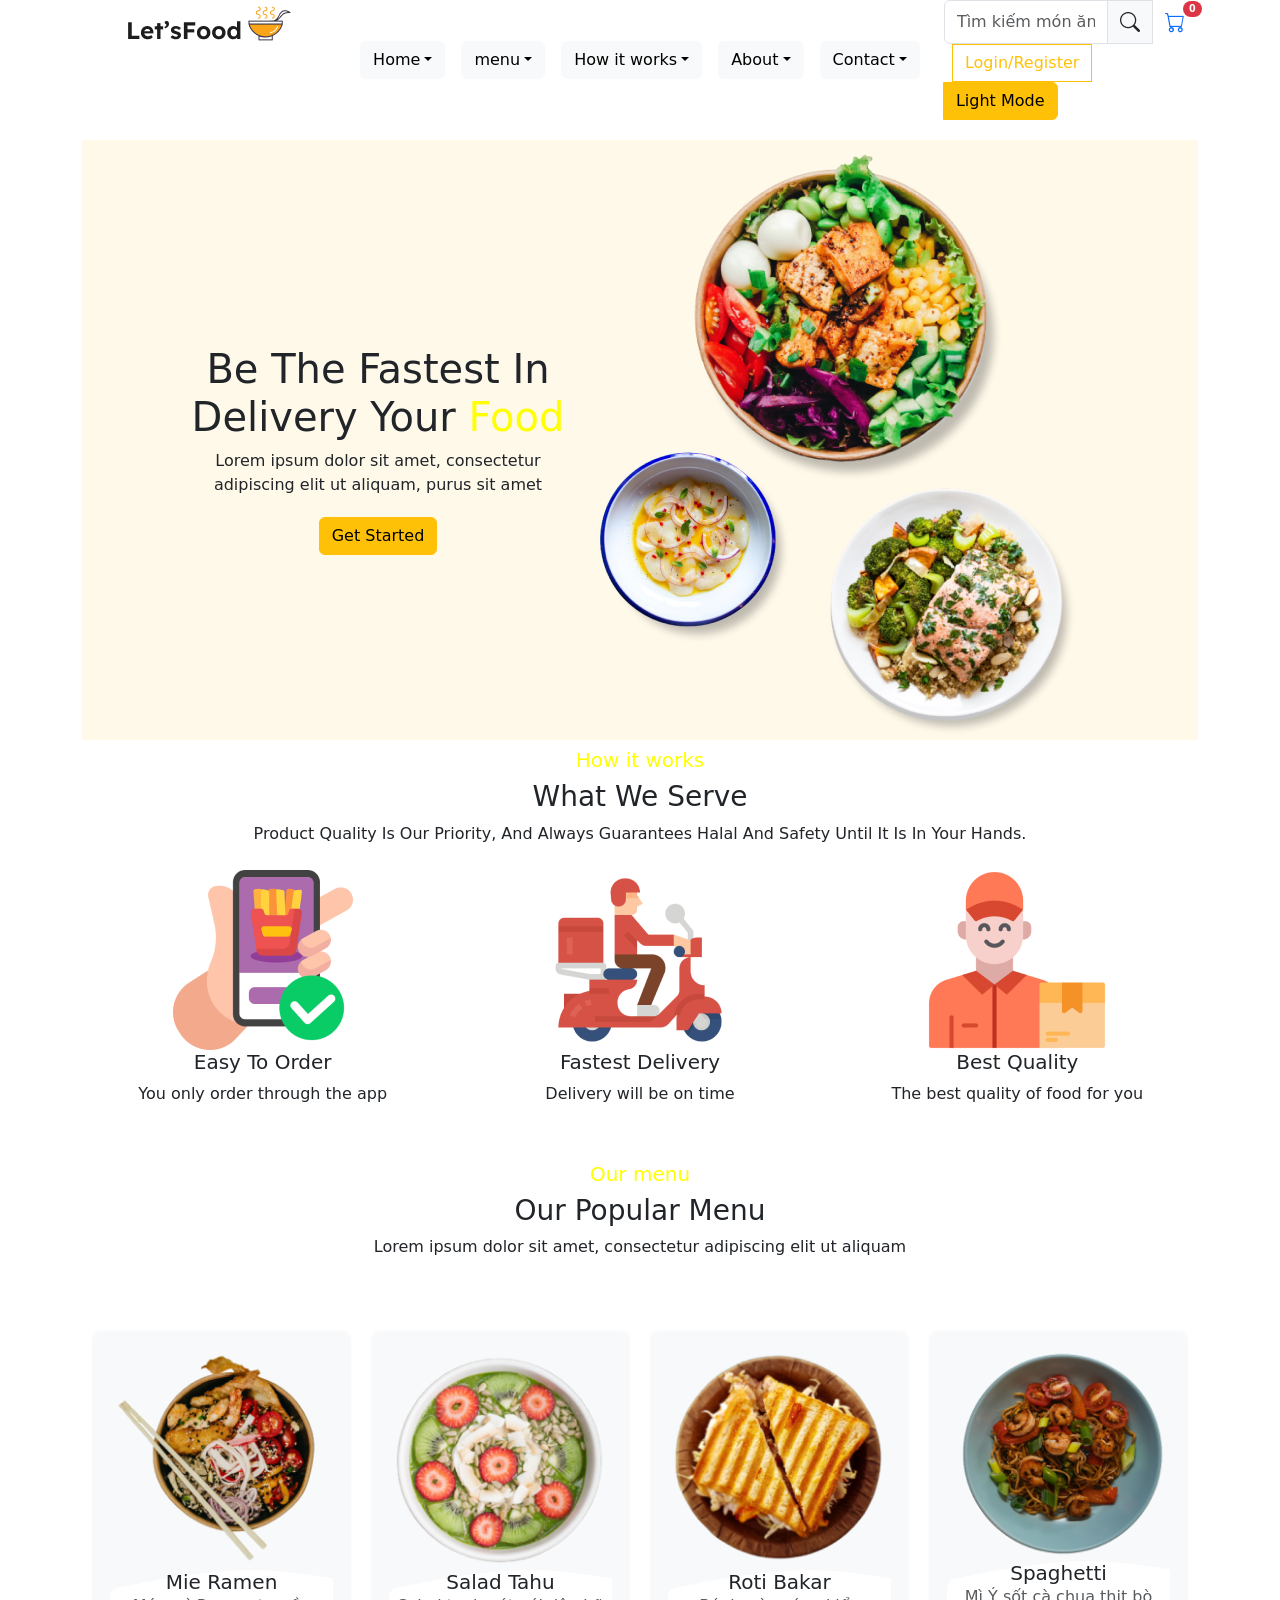
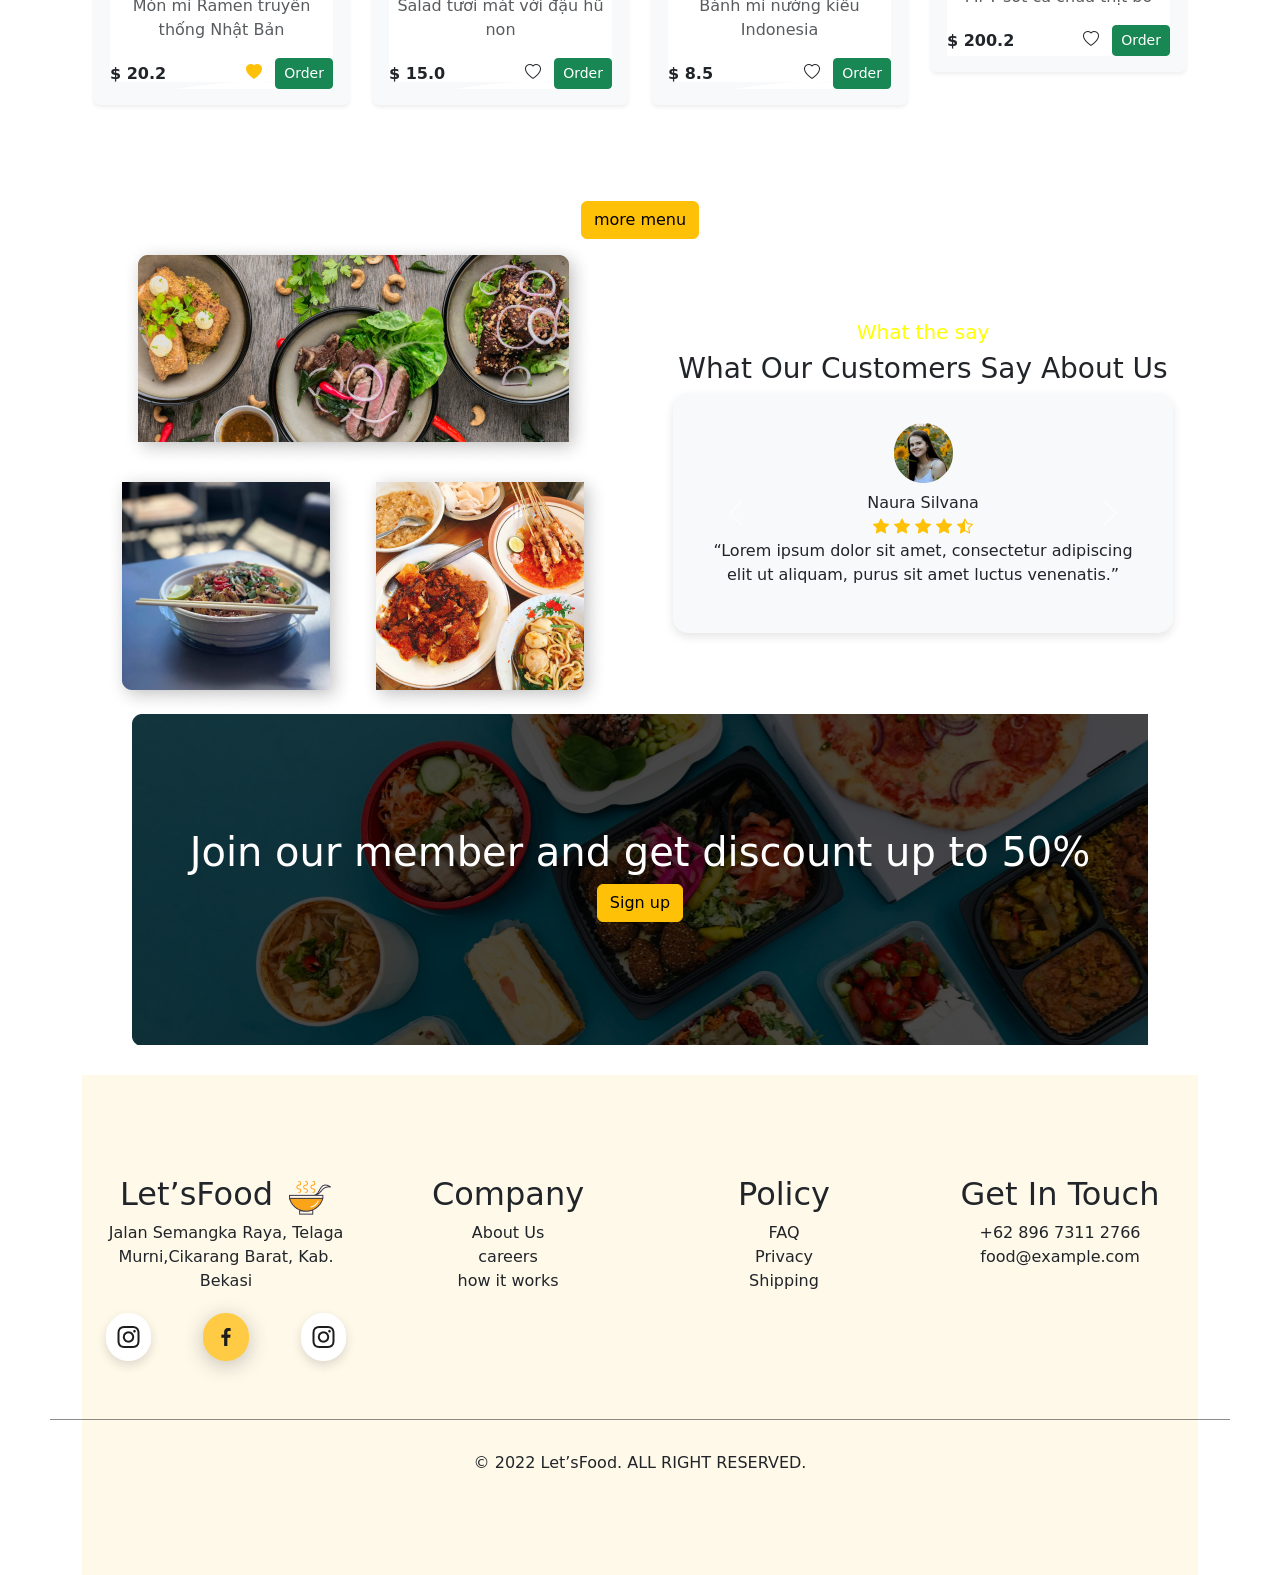
<file: index.html>
<!DOCTYPE html>
<html lang="en">

<head>
    <meta charset="UTF-8">
    <meta name="viewport" content="width=device-width, initial-scale=1.0">
    <title>Let'sFood - Trang Chủ</title>
    <link href="https://cdn.jsdelivr.net/npm/bootstrap@5.3.8/dist/css/bootstrap.min.css" rel="stylesheet"
        integrity="sha384-sRIl4kxILFvY47J16cr9ZwB07vP4J8+LH7qKQnuqkuIAvNWLzeN8tE5YBujZqJLB" crossorigin="anonymous">
    <link href="https://cdn.jsdelivr.net/npm/bootstrap-icons@1.11.3/font/bootstrap-icons.css" rel="stylesheet">
    <link rel="stylesheet" href="style.css">
</head>

<body>
    <div class="container text-center">
        <div class="row">
            <div class="col">
                <img src="./image/logo.png" alt="Logo">
            </div>
            <div class="justify-content-center col d-flex align-items-center gap-3">
                <div class="btn-group">
                    <button type="button" class="btn btn-light dropdown-toggle" data-bs-toggle="dropdown"
                        aria-expanded="false">Home</button>
                    <ul class="dropdown-menu">
                        <li><a class="dropdown-item" href="#">Action</a></li>
                        <li><a class="dropdown-item" href="#">Another action</a></li>
                        <li><a class="dropdown-item" href="#">Something else here</a></li>
                        <li><a class="dropdown-item" href="#">Separated link</a></li>
                    </ul>
                </div>

                <div class="btn-group">
                    <button type="button" class="btn btn-light dropdown-toggle" data-bs-toggle="dropdown"
                        aria-expanded="false">menu</button>
                    <ul class="dropdown-menu">
                        <li><a class="dropdown-item" href="#our-menu">Thực đơn</a></li>
                    </ul>
                </div>

                <div class="btn-group">
                    <button type="button" class="btn btn-light dropdown-toggle" data-bs-toggle="dropdown"
                        aria-expanded="false">How it works</button>
                    <ul class="dropdown-menu">
                        <li><a class="dropdown-item" href="#">Action</a></li>
                    </ul>
                </div>

                <div class="btn-group">
                    <button type="button" class="btn btn-light dropdown-toggle" data-bs-toggle="dropdown"
                        aria-expanded="false">About</button>
                    <ul class="dropdown-menu">
                        <li><a class="dropdown-item" href="#">Action</a></li>
                    </ul>
                </div>

                <div class="btn-group">
                    <button type="button" class="btn btn-light dropdown-toggle" data-bs-toggle="dropdown"
                        aria-expanded="false">Contact</button>
                    <ul class="dropdown-menu">
                        <li><a class="dropdown-item" href="#">Action</a></li>
                    </ul>
                </div>
            </div>

            <div class="col d-flex align-items-center justify-content-end gap-3">
                <div class="input-group">
                    <input type="text" class="form-control" placeholder="Tìm kiếm món ăn..."
                        aria-label="Tìm kiếm món ăn" aria-describedby="search-icon-addon">
                    <span class="input-group-text" id="search-icon-addon">
                        <i class="bi bi-search fs-5"></i>
                    </span>

                    <button type="button" class="btn btn-link" id="cart-btn" style="position: relative;" data-bs-toggle="modal" data-bs-target="#cartModal">
                        <i class="bi bi-cart fs-5"></i>
                        <span id="cart-count" class="badge rounded-pill bg-danger"
                            style="position: absolute; top: 0px; right: -5px; font-size: 0.6em;">0</span>
                    </button>

                    <a href="auth.html" class="btn btn-outline-warning mx-2">Login/Register</a>

                    <button type="button" class="btn btn-warning" title="Toggle Mode">Light Mode</button>
                </div>
            </div>
        </div>

        <div class="khunghero">
            <div class="row">
                <div class="btn-group col d-flex align-items-center justify-content-center">
                    <div class="chutronghero">
                        <h1>Be The Fastest In<br> Delivery Your <a style="color: yellow;">Food</a></h1>
                        <h7>Lorem ipsum dolor sit amet, consectetur <br> adipiscing elit ut aliquam, purus sit
                            amet</h7>
                        <div class="nuttronghero">
                            <button type="button" class="btn btn-warning" id="btn-get-started">Get Started</button>
                        </div>
                    </div>
                </div>
                <div class="col">
                    <img src="./image/img-hero.png" alt="hero">
                </div>
            </div>
        </div>

        <div class="btn-warning p-2 rounded-3 d-inline-block mb-3">
            <h5 style="color: yellow;">How it works</h5>
            <h3>What We Serve</h3>
            <h7>Product Quality Is Our Priority, And Always Guarantees Halal And Safety Until It Is In Your Hands.
            </h7>
            <br>
        </div>
        <div class="justify-content-center col d-flex align-items-center gap-3">
            <div class="col">
                <img src="./image/order 1.png" alt="order">
                <h5>Easy To Order</h5>
                <h7>You only order through the app</h7>
            </div>
            <div class="col">
                <img src="./image/delivery 1.png" alt="drive">
                <h5>Fastest Delivery</h5>
                <h7>Delivery will be on time</h7>
            </div>
            <div class="col">
                <img src="./image/courier 1.png" alt="courier">
                <h5>Best Quality</h5>
                <h7>The best quality of food for you</h7>
            </div>
        </div>

        <div class="btn-warning p-2 rounded-3 d-inline-block mb-3 mt-5">
            <h5 style="color: yellow;">Our menu</h5>
            <h3>Our Popular Menu</h3>
            <h7>Lorem ipsum dolor sit amet, consectetur adipiscing elit ut aliquam</h7><br>
        </div>

        <div class="container py-5" id="our-menu">
            <div class="row g-4 justify-content-center">

                <div class="col-md-3 col-sm-6">
                    <div class="shadow-sm p-3 mb-5 bg-body-tertiary rounded">
                        <img src="./image/unsplash_G6wx5j5-dR8.png" class="card-img-top" alt="Mie Ramen">
                        <div class="card-body">
                            <h5 class="card-title">Mie Ramen</h5>
                            <p class="card-text text-muted">Món mì Ramen truyền thống Nhật Bản</p>
                            <div class="d-flex justify-content-between align-items-center">
                                <span class="fw-bold price-value">$ 20.2</span>
                                <div>
                                    <i class="bi bi-heart-fill text-warning me-2"></i>
                                    <button type="button" class="btn btn-success btn-sm add-to-cart-btn">Order</button>
                                </div>
                            </div>
                        </div>
                    </div>
                </div>

                <div class="col-md-3 col-sm-6">
                    <div class="shadow-sm p-3 mb-5 bg-body-tertiary rounded">
                        <img src="./image/unsplash_zBONkjGFGko.png" class="card-img-top" alt="Salad Tahu">
                        <div class="card-body">
                            <h5 class="card-title">Salad Tahu</h5>
                            <p class="card-text text-muted">Salad tươi mát với đậu hũ non</p>
                            <div class="d-flex justify-content-between align-items-center">
                                <span class="fw-bold price-value">$ 15.0</span>
                                <div>
                                    <i class="bi bi-heart me-2"></i>
                                    <button type="button" class="btn btn-success btn-sm add-to-cart-btn">Order</button>
                                </div>
                            </div>
                        </div>
                    </div>
                </div>

                <div class="col-md-3 col-sm-6">
                    <div class="shadow-sm p-3 mb-5 bg-body-tertiary rounded">
                        <img src="./image/unsplash_SqYmTDQYMjo.png" class="card-img-top" alt="Roti Bakar">
                        <div class="card-body">
                            <h5 class="card-title">Roti Bakar</h5>
                            <p class="card-text text-muted">Bánh mì nướng kiểu Indonesia</p>
                            <div class="d-flex justify-content-between align-items-center">
                                <span class="fw-bold price-value">$ 8.5</span>
                                <div>
                                    <i class="bi bi-heart me-2"></i>
                                    <button type="button" class="btn btn-success btn-sm add-to-cart-btn">Order</button>
                                </div>
                            </div>
                        </div>
                    </div>
                </div>

                <div class="col-md-3 col-sm-6">
                    <div class="shadow-sm p-3 mb-5 bg-body-tertiary rounded">
                        <img src="./image/unsplash_vg2p2BK57bY.png" class="card-img-top" alt="Spaghetti">
                        <div class="card-body">
                            <h5 class="card-title">Spaghetti</h5>
                            <p class="card-text text-muted">Mì Ý sốt cà chua thịt bò</p>
                            <div class="d-flex justify-content-between align-items-center">
                                <span class="fw-bold price-value">$ 200.2</span>
                                <div>
                                    <i class="bi bi-heart me-2"></i>
                                    <button type="button" class="btn btn-success btn-sm add-to-cart-btn">Order</button>
                                </div>
                            </div>
                        </div>
                    </div>
                </div>

            </div>
        </div>

        <button type="button" class="btn btn-warning">more menu</button>

        <div class="justify-content-center col d-flex align-items-center gap-3">
            <div class="col">
                <img src="./image/unsplash_-YHSwy6uqvk.png" alt="chef">

                <div class="btn-group">
                    <img src="./image/unsplash_MGFPFWSZfgM.png" alt="chef">
                </div>
                <div class="btn-group">
                    <img src="./image/unsplash_K63facPD8gg.png" alt="chef">
                </div>

            </div>

            <div class="col">
                <h5 style="color: yellow;">What the say</h5>

                <h3>What Our Customers Say About Us</h3>

                <div class="Rectangle">
                    <div id="carouselExample" class="carousel slide">
                        <div class="carousel-inner">
                            <div class="carousel-item active">
                                <img src="./image/unsplash_Xbe20Z_DlDs.png" alt="Naura Silvana" class="review-img mb-2">
                                <div class="review-name">Naura Silvana</div>
                                <div class="stars">
                                    <i class="bi bi-star-fill text-warning"></i>
                                    <i class="bi bi-star-fill text-warning"></i>
                                    <i class="bi bi-star-fill text-warning"></i>
                                    <i class="bi bi-star-fill text-warning"></i>
                                    <i class="bi bi-star-half text-warning"></i>
                                </div>
                                <p class="review-text">
                                    “Lorem ipsum dolor sit amet, consectetur adipiscing elit ut aliquam, purus sit amet
                                    luctus venenatis.”
                                </p>
                            </div>

                            <div class="carousel-item">
                                <img src="./image/unsplash_Xbe20Z_DlDs2.png" alt="Joko Widodo" class="review-img mb-2">
                                <div class="review-name">Joko Widodo</div>
                                <div class="stars">
                                    <i class="bi bi-star-fill text-warning"></i>
                                    <i class="bi bi-star-fill text-warning"></i>
                                    <i class="bi bi-star-fill text-warning"></i>
                                    <i class="bi bi-star-fill text-warning"></i>
                                    <i class="bi bi-star-half text-warning"></i>
                                </div>
                                <p class="review-text">
                                    “Thực phẩm rất tươi ngon, giao hàng nhanh chóng và nhân viên phục vụ cực kỳ chuyên
                                    nghiệp.”
                                </p>
                            </div>
                        </div>
                        <button class="carousel-control-prev" type="button" data-bs-target="#carouselExample"
                            data-bs-slide="prev">
                            <span class="carousel-control-prev-icon" aria-hidden="true"></span>
                            <span class="visually-hidden">Previous</span>
                        </button>
                        <button class="carousel-control-next" type="button" data-bs-target="#carouselExample"
                            data-bs-slide="next">
                            <span class="carousel-control-next-icon" aria-hidden="true"></span>
                            <span class="visually-hidden">Next</span>
                        </button>
                    </div>
                </div>
            </div>
        </div>

        <div class="justify-content-center col d-flex align-items-center gap-3">
            <div class="khung">
                <h1 style="color: rgb(255, 255, 255);">Join our member and get discount up to 50% <br>
                    <button type="button" class="btn btn-warning">Sign up</button>
                </h1>
            </div>
        </div>

        <div class="khungbu">
            <div class="container text-center">
                <div class="row">
                    <div class="col">
                        <div class="btn-group d-flex align-items-center justify-content-center gap-3">
                            <h2>Let’sFood</h2>
                            <img src="./image/Group.png" alt="social">
                        </div>
                        <h7>Jalan Semangka Raya, Telaga Murni,Cikarang Barat, Kab. Bekasi</h7>
                        <div class="btn-group d-flex align-items-center justify-content-center gap-3">
                            <img src="./image/akar-icons_instagram-fill.png" alt="">
                            <img src="./image/bx_bxl-facebook.png" alt="">
                            <img src="./image/akar-icons_instagram-fill.png" alt="">
                        </div>
                    </div>

                    <div class="col">
                        <h2>Company</h2>
                        <h7>About Us<br>
                            careers<br>
                            how it works<br>
                        </h7>
                    </div>

                    <div class="col">
                        <h2>Policy</h2>
                        <h7>FAQ<br>
                            Privacy<br>
                            Shipping<br>
                        </h7>
                    </div>

                    <div class="col">
                        <h2>Get In Touch</h2>
                        <h7>+62 896 7311 2766<br>
                            food@example.com<br>
                        </h7>

                    </div>
                    <div class="daugach">
                        <img src="./image/Line 1.png" alt="">
                    </div>

                    <div class="daugach">
                        <h7>© 2022 Let’sFood. ALL RIGHT RESERVED.</h7>
                    </div>

                </div>
            </div>
        </div>
    </div>


    <div class="modal fade" id="cartModal" tabindex="-1" aria-labelledby="cartModalLabel" aria-hidden="true">
        <div class="modal-dialog modal-dialog-centered modal-lg">
            <div class="modal-content">
                <div class="modal-header">
                    <h5 class="modal-title" id="cartModalLabel"><i class="bi bi-cart-fill text-warning me-2"></i> Giỏ hàng của bạn</h5>
                    <button type="button" class="btn-close" data-bs-dismiss="modal" aria-label="Close"></button>
                </div>
                <div class="modal-body">
                    <div id="cart-items">
                        <p class="text-muted text-center" id="empty-cart-message">Giỏ hàng trống. Hãy thêm món ăn vào!</p>
                    </div>
                    <hr>
                    <div class="d-flex justify-content-between fw-bold fs-5">
                        <span>Tổng cộng:</span>
                        <span id="cart-total">$ 0.00</span>
                    </div>
                </div>
                <div class="modal-footer">
                    <button type="button" class="btn btn-secondary" data-bs-dismiss="modal">Tiếp tục mua sắm</button>
                    <button type="button" class="btn btn-warning" id="checkout-btn">Đặt hàng ngay</button>
                </div>
            </div>
        </div>
    </div>
    <script src="https://cdn.jsdelivr.net/npm/bootstrap@5.3.8/dist/js/bootstrap.bundle.min.js"
        integrity="sha384-FKyoEForCGlyvwx9Hj09JcYn3nv7wiPVlz7YYwJrWVcXK/BmnVDxM+D2scQbITxI"
        crossorigin="anonymous"></script>
    <script src="Demo.js"></script>

    <script>
        // Shopping Cart Logic
        let cart = [];

        // Get DOM elements
        const addToCartButtons = document.querySelectorAll('.add-to-cart-btn');
        const cartCountElement = document.getElementById('cart-count');
        const cartItemsElement = document.getElementById('cart-items');
        const cartTotalElement = document.getElementById('cart-total');
        const emptyCartMessage = document.getElementById('empty-cart-message');

        // Function to update the cart UI (badge, list, total)
        function updateCartUI() {
            // 1. Update Cart Count Badge
            const totalItems = cart.reduce((total, item) => total + item.quantity, 0);
            cartCountElement.textContent = totalItems;

            // 2. Update Cart Modal Content
            cartItemsElement.innerHTML = '';
            let total = 0;

            if (cart.length === 0) {
                emptyCartMessage.style.display = 'block';
            } else {
                emptyCartMessage.style.display = 'none';
                cart.forEach(item => {
                    // Ensure price is a number for calculation
                    const itemPrice = parseFloat(item.price);
                    const itemTotal = itemPrice * item.quantity;
                    total += itemTotal;

                    const cartItemDiv = document.createElement('div');
                    cartItemDiv.classList.add('d-flex', 'justify-content-between', 'align-items-center', 'py-2', 'border-bottom');
                    cartItemDiv.innerHTML = `
                        <div class="d-flex align-items-center">
                            <span class="badge bg-warning me-2">${item.quantity}</span>
                            <span class="fw-semibold">${item.name}</span>
                        </div>
                        <span class="text-muted">$ ${itemTotal.toFixed(2)}</span>
                    `;
                    cartItemsElement.appendChild(cartItemDiv);
                });
            }

            // 3. Update Total Price
            cartTotalElement.textContent = `$ ${total.toFixed(2)}`;
        }

        // Function to handle adding items to the cart
        function addToCart(event) {
            const cardBody = event.target.closest('.card-body');
            if (!cardBody) return;

            // 1. Extract food name and price
            const foodName = cardBody.querySelector('.card-title').textContent.trim();
            // Remove '$' and convert to float
            const priceText = cardBody.querySelector('.fw-bold').textContent.replace('$', '').trim();
            const foodPrice = parseFloat(priceText);

            if (isNaN(foodPrice)) {
                console.error('Không thể tìm thấy hoặc phân tích cú pháp giá món ăn.');
                return;
            }

            // 2. Add or update item in cart array
            const existingItem = cart.find(item => item.name === foodName);

            if (existingItem) {
                existingItem.quantity += 1;
            } else {
                cart.push({
                    name: foodName,
                    price: foodPrice.toFixed(2), // Store as fixed decimal for consistency
                    quantity: 1
                });
            }

            // 3. Simple visual feedback on button
            event.target.textContent = 'Đã thêm!';
            event.target.classList.remove('btn-success');
            event.target.classList.add('btn-secondary');
            setTimeout(() => {
                event.target.textContent = 'Order';
                event.target.classList.remove('btn-secondary');
                event.target.classList.add('btn-success');
            }, 500);

            // 4. Update the UI
            updateCartUI();
        }

        // Attach event listener to all 'Order' buttons
        addToCartButtons.forEach(button => {
            button.addEventListener('click', addToCart);
        });

        // Function for the Checkout button
        document.getElementById('checkout-btn').addEventListener('click', () => {
            if (cart.length > 0) {
                alert(`Đơn hàng của bạn đã được gửi đi! Tổng cộng: ${cartTotalElement.textContent}. Chúng tôi sẽ giao hàng nhanh nhất!`);
                
                // Clear the cart
                cart = [];
                updateCartUI();
                
                // Hide the modal (using Bootstrap's native JS)
                const cartModalElement = document.getElementById('cartModal');
                const cartModal = bootstrap.Modal.getInstance(cartModalElement) || new bootstrap.Modal(cartModalElement);
                cartModal.hide();

            } else {
                alert('Giỏ hàng trống. Vui lòng thêm món ăn để đặt hàng.');
            }
        });

        // Initial UI update when the page loads
        updateCartUI();
    </script>
    </body>

</html>
</file>
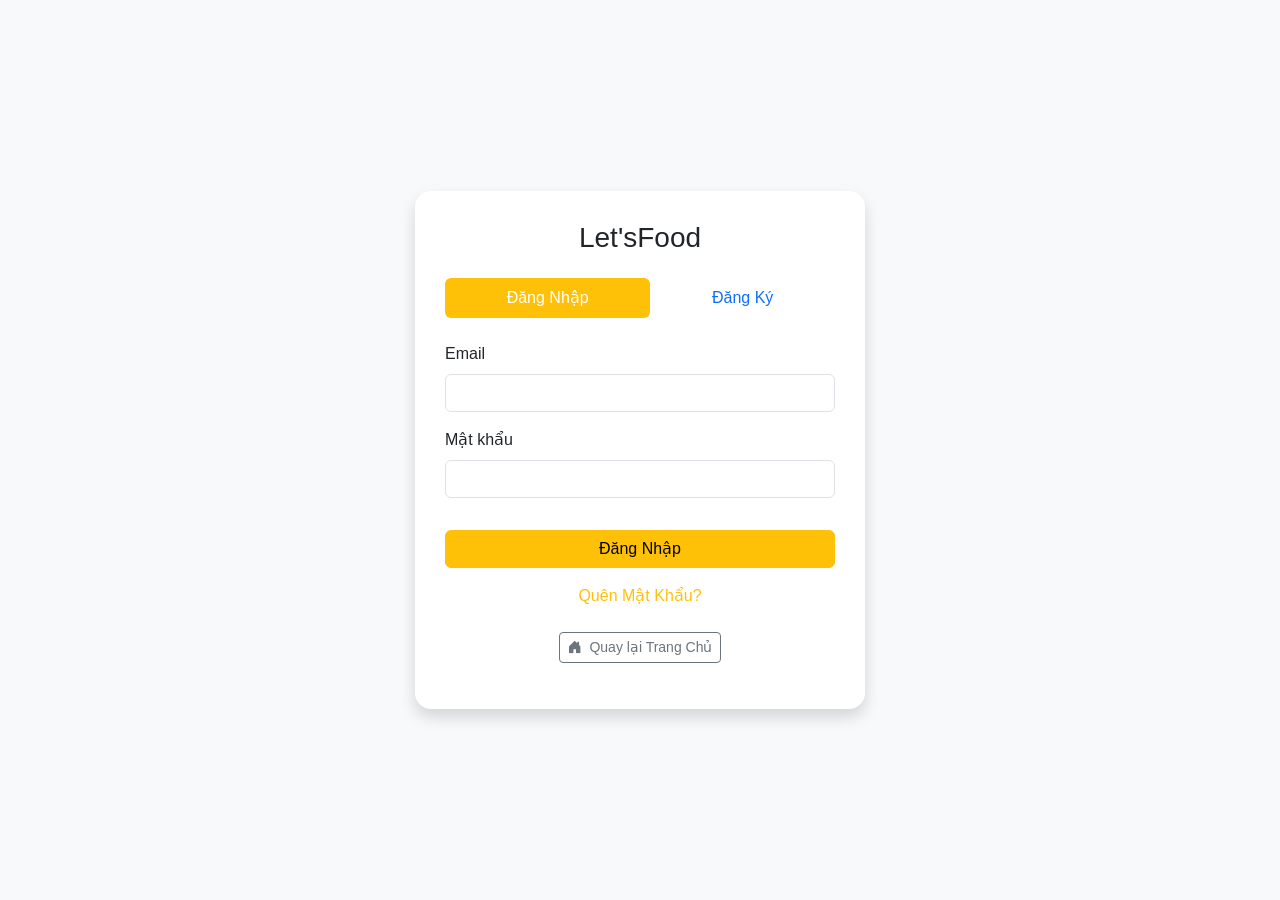
<file: auth.html>
<!DOCTYPE html>
<html lang="en">
<head>
    <meta charset="UTF-8">
    <meta name="viewport" content="width=device-width, initial-scale=1.0">
    <title>Đăng Nhập | Đăng Ký - Let’sFood</title>
    <link href="https://cdn.jsdelivr.net/npm/bootstrap@5.3.8/dist/css/bootstrap.min.css" rel="stylesheet"
        integrity="sha384-sRIl4kxILFvY47J16cr9ZwB07vP4J8+LH7qKQnuqkuIAvNWLzeN8tE5YBujZqJLB" crossorigin="anonymous">
    <link href="https://cdn.jsdelivr.net/npm/bootstrap-icons@1.11.3/font/bootstrap-icons.css" rel="stylesheet">
    <link rel="stylesheet" href="style.css"> 
    <style>
        body {
            display: flex;
            justify-content: center;
            align-items: center;
            min-height: 100vh;
            background-color: #f8f9fa; 
            font-family: Arial, sans-serif;
        }
        .auth-container {
            width: 100%;
            max-width: 450px;
            padding: 30px;
            box-shadow: 0 0.5rem 1rem rgba(0,0,0,0.15);
            border-radius: 1rem;
            background-color: white;
        }
        /* Style cho Dark Mode (nếu có) */
        .dark-mode .auth-container {
            background-color: #212529;
            color: #f8f9fa;
        }
        .dark-mode .form-control {
            background-color: #343a40;
            color: #f8f9fa;
            border-color: #495057;
        }
        .dark-mode .nav-link {
            color: #f8f9fa !important;
        }
        .dark-mode .nav-link.active {
            background-color: #ffc107 !important;
            color: #212529 !important;
        }
    </style>
</head>
<body>
    <div class="auth-container">
        <h3 class="text-center mb-4">Let'sFood</h3>
        
        <ul class="nav nav-pills nav-fill mb-4" id="authTab" role="tablist">
            <li class="nav-item" role="presentation">
                <button class="nav-link active bg-warning" id="login-tab" data-bs-toggle="pill" data-bs-target="#login-pane" type="button" role="tab" aria-controls="login-pane" aria-selected="true">Đăng Nhập</button>
            </li>
            <li class="nav-item" role="presentation">
                <button class="nav-link" id="register-tab" data-bs-toggle="pill" data-bs-target="#register-pane" type="button" role="tab" aria-controls="register-pane" aria-selected="false">Đăng Ký</button>
            </li>
        </ul>

        <div class="tab-content" id="authTabContent">
            <div class="tab-pane fade show active" id="login-pane" role="tabpanel" aria-labelledby="login-tab" tabindex="0">
                <form id="loginForm">
                    <div class="mb-3">
                        <label for="loginEmail" class="form-label">Email</label>
                        <input type="email" class="form-control" id="loginEmail" required>
                    </div>
                    <div class="mb-3">
                        <label for="loginPassword" class="form-label">Mật khẩu</label>
                        <input type="password" class="form-control" id="loginPassword" required>
                    </div>
                    <div class="d-grid gap-2">
                        <button type="submit" class="btn btn-warning mt-3">Đăng Nhập</button>
                    </div>
                    <p class="text-center mt-3"><a href="#" class="text-warning text-decoration-none">Quên Mật Khẩu?</a></p>
                </form>
            </div>

            <div class="tab-pane fade" id="register-pane" role="tabpanel" aria-labelledby="register-tab" tabindex="0">
                <form id="registerForm">
                    <div class="mb-3">
                        <label for="registerUsername" class="form-label">Tên người dùng</label>
                        <input type="text" class="form-control" id="registerUsername" required>
                    </div>
                    <div class="mb-3">
                        <label for="registerEmail" class="form-label">Email</label>
                        <input type="email" class="form-control" id="registerEmail" required>
                    </div>
                    <div class="mb-3">
                        <label for="registerPassword" class="form-label">Mật khẩu</label>
                        <input type="password" class="form-control" id="registerPassword" required>
                    </div>
                    <div class="d-grid gap-2">
                        <button type="submit" class="btn btn-warning mt-3">Đăng Ký</button>
                    </div>
                </form>
            </div>
        </div>
        <p class="text-center mt-4">
            <a href="index.html" class="btn btn-sm btn-outline-secondary">
                <i class="bi bi-house-door-fill me-1"></i> Quay lại Trang Chủ
            </a>
        </p>
    </div>

    <script src="https://cdn.jsdelivr.net/npm/bootstrap@5.3.8/dist/js/bootstrap.bundle.min.js"
        integrity="sha384-FKyoEForCGlyvwx9Hj09JcYn3nv7wiPVlz7YYwJrWVcXK/BmnVDxM+D2scQbITxI"
        crossorigin="anonymous"></script>
    <script src="Demo.js"></script>
</body>
</html>
</file>
<file: style.css>
.card-body {
    background-image: url("/image/Rectangle\ 10.png");
    
}
.khung {
    width: 91%;
    height: 331px;
    background-image: url("./image/unsplash_2lWGQ02DGL8.png");
    display: flex;
    justify-content: center;
    align-items: center;
}
.khungbu {
    width: 100%;
    height: 500px;
    background-color: #fff9ea;
    display: flex;
    margin-top: 30px;
    align-items: center;
    justify-content: center;
}
.daugach {
    display: flex;
    margin-top: 30px;
    align-items: center;
    justify-content: center;
}
.khunghero {
    width: 100%;
    height: 600px;
    display: flex;
    justify-content: center;
    align-items:center;
    background-image: url("./image/Rectangle\ 8.png");
    margin-top: 20px;
}
.nuttronghero {
    margin-top: 20px;
}
.chutronghero {
    width: 100%;
    height: 190px;
}
.Rectangle {
background-color: #f8f9fa;
  border-radius: 15px;
  padding: 30px;
  max-width: 500px;
  margin: 0 auto;
  box-shadow: 0 4px 10px rgba(0,0,0,0.1);
}
.stars {
  color: #FFD700; 
}
</file>
